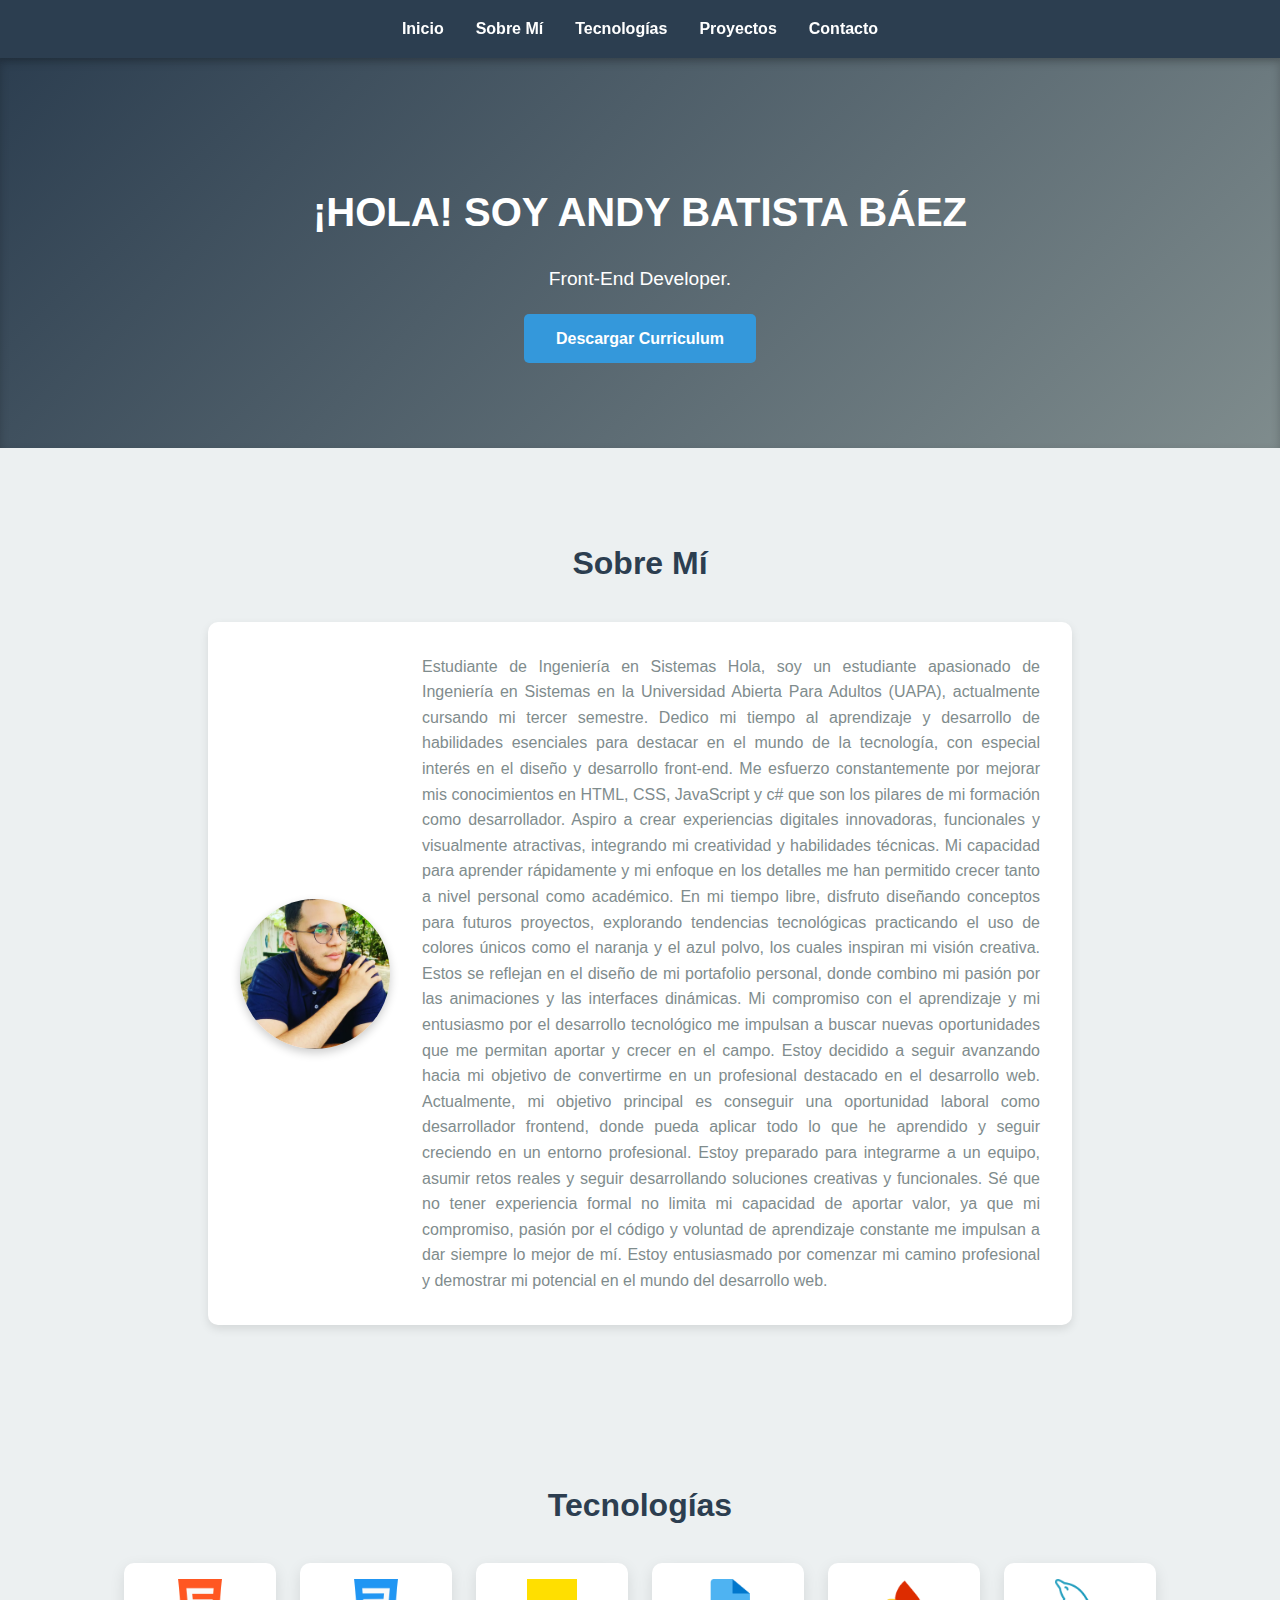
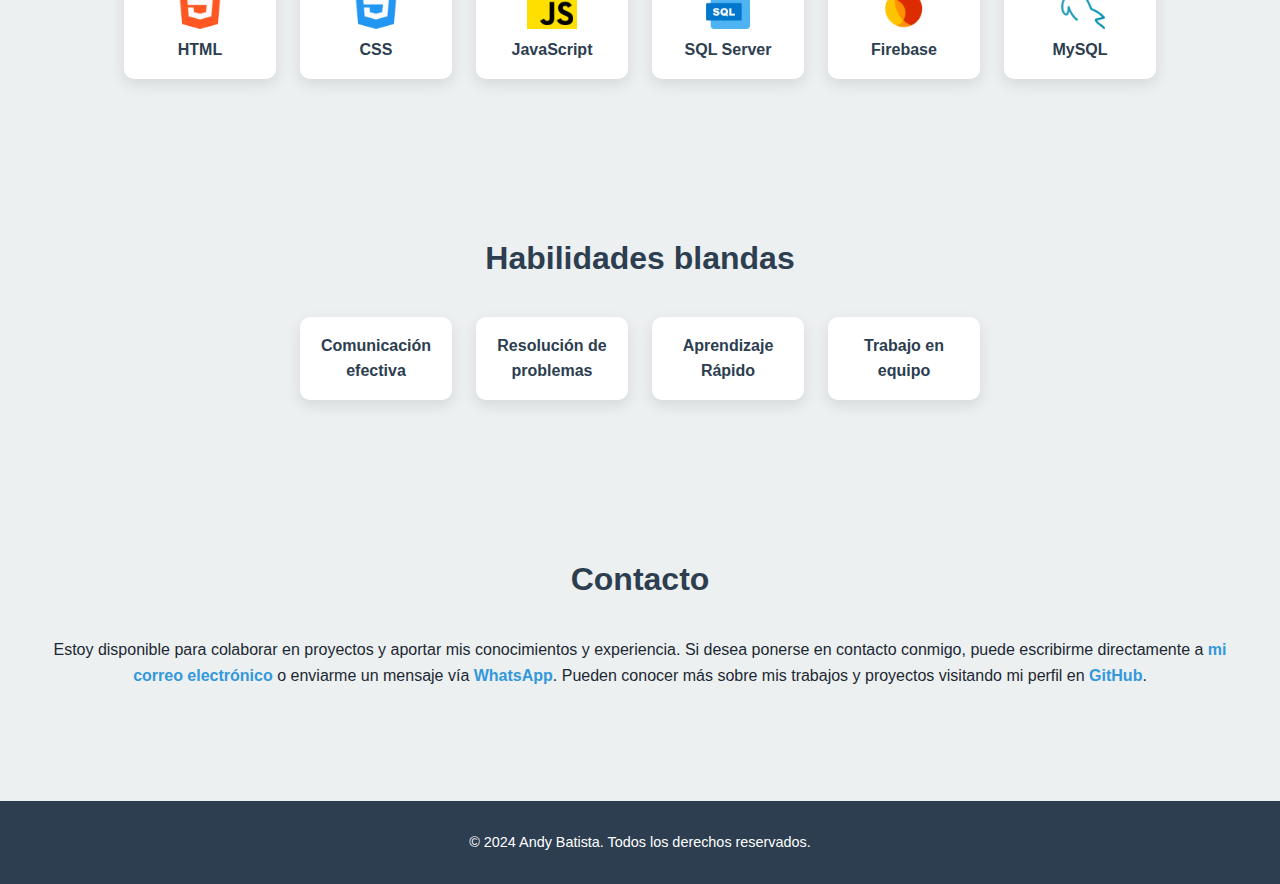
<file: public/index.html>
<!DOCTYPE html>
<html lang="es">
<head>
    <meta charset="UTF-8">
    <meta name="viewport" content="width=device-width, initial-scale=1.0">
    <title>Portafolio - Andy Batista</title>
    <link rel="stylesheet" href="./app/portafolio/styles.css">
    <link rel="shortcut icon" href="./app/img/icono.ico" type="image/x-icon">
</head>
<body>
    <!-- Navegación -->
    <header>
        <nav>
            <ul>
                <li><a href="#inicio">Inicio</a></li>
                <li><a href="#sobre-mi">Sobre Mí</a></li>
                <li><a href="#tecnologias">Tecnologías</a></li>
                <li><a href="./app/table/index.html">Proyectos</a></li>
                <li><a href="#contacto">Contacto</a></li>
            </ul>
        </nav>
    </header>

    <!-- Inicio -->
    <section id="inicio">
        <h1>¡Hola! Soy Andy Batista Báez </h1>
        <p>Front-End Developer.</p>
        <a class="btn" href="./app/assets/CV Andy.pdf" download="Andy_Batista.pdf">Descargar Curriculum</a>

    </section>

    <section id="sobre-mi">
        <h2>Sobre Mí</h2>
        <div class="info">
            <div class="sobre-mi-contenedor">
                <!-- Foto -->
                <img src="./app/img/foto.jpeg" alt="Foto de Andy Batista" class="foto-perfil">
                
                <!-- Texto -->
                <p>
                    Estudiante de Ingeniería en Sistemas
                    
                    Hola, soy un estudiante apasionado de Ingeniería en Sistemas en la Universidad Abierta Para Adultos (UAPA), 
                    actualmente cursando mi tercer semestre. Dedico mi tiempo al aprendizaje y desarrollo de habilidades esenciales para 
                    destacar en el mundo de la tecnología, con especial interés en el diseño y desarrollo front-end.
                    
                    Me esfuerzo constantemente por mejorar mis conocimientos en HTML, CSS, JavaScript y c# que son los pilares de 
                    mi formación como desarrollador. Aspiro a crear experiencias digitales innovadoras, funcionales y visualmente atractivas, 
                    integrando mi creatividad y habilidades técnicas. Mi capacidad para aprender rápidamente y mi enfoque en los detalles me han 
                    permitido crecer tanto a nivel personal como académico.
                    
                    En mi tiempo libre, disfruto diseñando conceptos para futuros proyectos, explorando tendencias tecnológicas 
                    practicando el uso de colores únicos como el naranja y el azul polvo, los cuales inspiran mi visión creativa. 
                    Estos se reflejan en el diseño de mi portafolio personal, donde combino mi pasión por las animaciones y las interfaces dinámicas.
                    
                    Mi compromiso con el aprendizaje y mi entusiasmo por el desarrollo tecnológico me impulsan a buscar nuevas 
                    oportunidades que me permitan aportar y crecer en el campo. Estoy decidido a seguir avanzando hacia mi objetivo 
                    de convertirme en un profesional destacado en el desarrollo web.

                    Actualmente, mi objetivo principal es conseguir una oportunidad laboral como desarrollador frontend, 
                    donde pueda aplicar todo lo que he aprendido y seguir creciendo en un entorno profesional. Estoy preparado para 
                    integrarme a un equipo, asumir retos reales y seguir desarrollando soluciones creativas y funcionales. Sé que no 
                    tener experiencia formal no limita mi capacidad de aportar valor, ya que mi compromiso, pasión por el código y voluntad 
                    de aprendizaje constante me impulsan a dar siempre lo mejor de mí.
                    Estoy entusiasmado por comenzar mi camino profesional y demostrar mi potencial en el mundo del desarrollo web.
                </p>
            </div>
        </div>
    </section>

<!-- Tecnologia -->
<section id="tecnologias">
  <h2>Tecnologías</h2>
  <div class="skills">
    
    <div class="skill">
      <img src="./app/img/html-5.png" alt="HTML logo">
      <p>HTML</p>
    </div>

    <div class="skill">
      <img src="./app/img/css-3.png" alt="CSS logo">
      <p>CSS</p>
    </div>

    <div class="skill">
      <img src="./app/img/js.png" alt="JS logo">
      <p>JavaScript</p>
    </div>

    <div class="skill">
      <img src="./app/img/sql.png" alt="SQL Server logo">
      <p>SQL Server</p>
    </div>

    <div class="skill">
      <img src="./app/img/Firebase.ico" alt="Firebase logo">
      <p>Firebase</p>
    </div>

    <div class="skill">
      <img src="./app/img/base-de-datos.png" alt="MySQL logo">
      <p>MySQL</p>
    </div>

  </div>
</section>


<section id="tecnologias">
  <h2>Habilidades blandas</h2>
  <div class="skills">
    
    <div class="skill">
      <p>Comunicación efectiva</p>
    </div>

    <div class="skill">
      <p>Resolución de problemas</p>
    </div>

    <div class="skill">
      <p>Aprendizaje Rápido</p>
    </div>
    
    <div class="skill">
      <p>Trabajo en equipo</p>
    </div>

  </div>
</section>

    <!-- Contacto -->
    <section id="contacto">
        <h2>Contacto</h2>
        <p>
    Estoy disponible para colaborar en proyectos y aportar mis conocimientos y experiencia.  
    Si desea ponerse en contacto conmigo, puede escribirme directamente a  
    <a href="https://mail.google.com/mail/?view=cm&fs=1&to=batistaandy4315@gmail.com&su=Hola%20Andy&body=Estoy%20interesado%20en%20trabajar%20contigo." target="_blank">
        mi correo electrónico</a>  
    o enviarme un mensaje vía  
    <a href="https://wa.me/18296283617?text=Hola%20Andy,%20quiero%20contactarte%20para%20un%20trabajo." target="_blank">
        WhatsApp</a>.  
    Pueden conocer más sobre mis trabajos y proyectos visitando mi perfil en  
    <a href="https://github.com/andybatista23" target="_blank">GitHub</a>.
</p>




    </section>

    <footer>
        <p>&copy; 2024 Andy Batista. Todos los derechos reservados.</p>
    </footer>

    <script src="../public/app/portafolio/script.js"></script>
</body>
</html>
</file>
<file: public/app/portafolio/styles.css>
/* Variables de colores */
:root {
    --azul-oscuro: #2c3e50; /* Azul oscuro profesional */
    --azul-claro: #3498db; /* Azul vivo y moderno */
    --gris-oscuro: #7f8c8d; /* Gris oscuro elegante */
    --gris-claro: #ecf0f1; /* Gris claro limpio */
    --blanco: #ffffff; /* Blanco puro */
    --negro: #1c2833; /* Negro para textos */
}

body {
    font-family: 'Segoe UI', Tahoma, Geneva, Verdana, sans-serif;
    margin: 0;
    padding: 0;
    background-color: var(--gris-claro);
    color: var(--negro);
    line-height: 1.6;
}

/* Navegación */
header {
    background-color: var(--azul-oscuro);
    padding: 1rem 0;
    position: sticky;
    top: 0;
    z-index: 1000;
    box-shadow: 0 2px 5px rgba(0, 0, 0, 0.1);
}

header nav ul {
    list-style: none;
    display: flex;
    justify-content: center;
    margin: 0;
    padding: 0;
}

header nav ul li {
    margin: 0 1rem;
}

header nav ul li a {
    text-decoration: none;
    color: var(--blanco);
    font-size: 1rem;
    font-weight: bold;
    transition: color 0.3s ease;
}

header nav ul li a:hover {
    color: var(--azul-claro);
}

/* Inicio */
#inicio {
    background: linear-gradient(135deg, var(--azul-oscuro), var(--gris-oscuro));
    color: var(--blanco);
    text-align: center;
    padding: 6rem 2rem;
    box-shadow: inset 0 4px 10px rgba(0, 0, 0, 0.2);
}

#inicio h1 {
    font-size: 2.5rem;
    margin-bottom: 1rem;
    text-transform: uppercase;
    font-weight: bold;
}

#inicio p {
    font-size: 1.2rem;
    margin-bottom: 2rem;
}

.btn {
    background-color: var(--azul-claro);
    color: var(--blanco);
    padding: 1rem 2rem;
    border: none;
    border-radius: 5px;
    font-size: 1rem;
    cursor: pointer;
    transition: background-color 0.3s ease;
    text-decoration: none;
    font-weight: bold;
}

.btn:hover {
    background-color: var(--azul-oscuro);
}

/* Secciones generales */
section {
    padding: 4rem 2rem;
    text-align: center;
}

h2 {
    font-size: 2rem;
    color: var(--azul-oscuro);
    margin-bottom: 2rem;
}

/* Sobre mí */
#sobre-mi .info {
    max-width: 800px;
    margin: 0 auto;
    background-color: var(--blanco);
    padding: 2rem;
    border-radius: 10px;
    box-shadow: 0 4px 10px rgba(0, 0, 0, 0.1);
    font-size: 1rem;
    line-height: 1.8;
    color: var(--gris-oscuro);
}

.skills {
  display: flex;
  flex-wrap: wrap;
  justify-content: center;
  gap: 1.5rem;
}

.skill {
  background-color: var(--blanco);
  padding: 1rem;
  border-radius: 10px;
  box-shadow: 0 5px 15px rgba(0, 0, 0, 0.1);
  font-size: 1rem;
  color: var(--azul-oscuro);
  font-weight: bold;
  transition: transform 0.3s ease;
  text-align: center;
  width: 120px;
  display: flex;
  flex-direction: column;
  align-items: center;
}

.skill img {
  width: 50px;
  height: 50px;
  margin-bottom: 0.5rem;
  object-fit: contain;
}

.skill p {
  margin: 0;
}


.skill:hover {
  transform: scale(1.1);
  box-shadow: 0 8px 20px rgba(0, 0, 0, 0.2);
}

@media (max-width: 768px) {
  .skills {
    gap: 1rem;
  }

  .skill {
    width: 100px;
    font-size: 0.9rem;
    padding: 0.8rem;
  }

  .skill img {
    width: 40px;
    height: 40px;
  }
}

@media (max-width: 576px) {
  .skills {
    flex-direction: column;
    align-items: center;
  }

  .skill {
    width: 80%;
    max-width: 250px;
  }

  .skill img {
    width: 35px;
    height: 35px;
  }

  .skill p {
    font-size: 0.9rem;
  }
}



/* Proyectos */
.proyectos-grid {
    display: grid;
    grid-template-columns: repeat(auto-fit, minmax(300px, 1fr));
    gap: 2rem;
}

.proyecto {
    background-color: var(--blanco);
    padding: 2rem;
    border-radius: 10px;
    box-shadow: 0 5px 15px rgba(0, 0, 0, 0.1);
    transition: transform 0.3s ease, box-shadow 0.3s ease;
}

.proyecto:hover {
    transform: translateY(-10px);
    box-shadow: 0 8px 20px rgba(0, 0, 0, 0.2);
}

.proyecto h3 {
    font-size: 1.5rem;
    color: var(--azul-oscuro);
    margin-bottom: 1rem;
}

/* Contacto */
#contacto a {
    color: var(--azul-claro);
    text-decoration: none;
    font-weight: bold;
    transition: color 0.3s ease;
}

#contacto a:hover {
    color: var(--azul-oscuro);
}

/* Footer */
footer {
    background-color: var(--azul-oscuro);
    color: var(--blanco);
    text-align: center;
    padding: 1rem;
    margin-top: 2rem;
    font-size: 0.9rem;
}

/* Contenedor de la sección 'Sobre Mí' */
.sobre-mi-contenedor {
    display: flex;
    flex-wrap: wrap;
    align-items: center;
    gap: 2rem;
    justify-content: center;
}

/* Estilo para la foto de perfil */
.foto-perfil {
    width: 150px;
    height: 150px;
    border-radius: 50%;
    box-shadow: 0 4px 10px rgba(0, 0, 0, 0.2);
    object-fit: cover; /* Asegura que la imagen se ajuste perfectamente */
}

/* Ajuste del texto para pantallas pequeñas */
.sobre-mi-contenedor p {
    flex: 1;
    margin: 0;
    text-align: justify;
    line-height: 1.6;
}

/* Responsividad */
@media (max-width: 1200px) {
    .proyectos-grid {
        grid-template-columns: repeat(auto-fit, minmax(250px, 1fr));
    }

    .skills {
        flex-direction: column;
    }

    .foto-perfil {
        width: 120px;
        height: 120px;
    }

    .sobre-mi-contenedor p {
        text-align: left;
    }
}

@media (max-width: 992px) {
    #inicio h1 {
        font-size: 2rem;
    }

    #inicio p {
        font-size: 1rem;
    }

    .proyectos-grid {
        grid-template-columns: repeat(auto-fit, minmax(220px, 1fr));
    }

    .btn {
        font-size: 0.9rem;
        padding: 0.8rem 1.6rem;
    }
}

@media (max-width: 768px) {
    header nav ul {
        flex-direction: column;
    }

    .sobre-mi-contenedor {
        flex-direction: column;
        text-align: center;
    }

    .foto-perfil {
        margin-bottom: 1rem;
        width: 100px;
        height: 100px;
    }

    .btn {
        font-size: 0.9rem;
        padding: 0.8rem 1.6rem;
    }

    section {
        padding: 3rem 1rem;
    }

    h2 {
        font-size: 1.5rem;
    }
}

@media (max-width: 576px) {
    #inicio {
        padding: 4rem 1rem;
    }

    #inicio h1 {
        font-size: 1.8rem;
    }

    #inicio p {
        font-size: 1rem;
    }

    footer {
        font-size: 0.8rem;
    }
}
</file>
